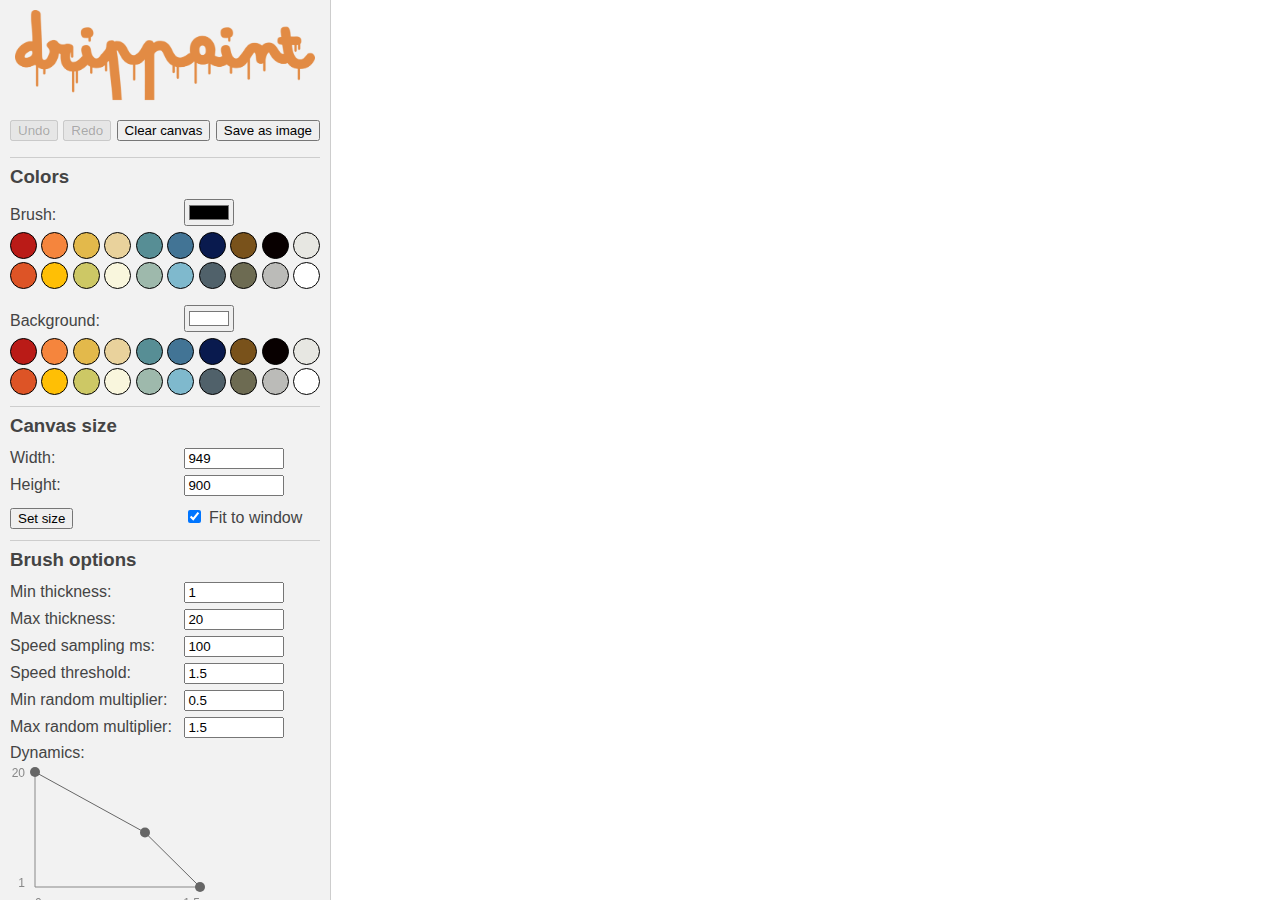
<file: drippaint/index.html>
<html>
    <head>
        <link rel="stylesheet" href="styles.css">
        <title>DripPaint</title>
    </head>
    <body>
        <div id="panel">
            <div id="logo"></div>
            <div style="display: flex; justify-content: space-between; margin-bottom: 16px;">
                <button id="undoBtn">Undo</button><button id="redoBtn">Redo</button><button id="clearBtn">Clear canvas</button><button id="saveImgBtn">Save as image</button>
            </div>
            <div class="section">
                <div class="sectionTitle">Colors</div>
                <div class="row">
                    <div class="col1">
                        Brush:
                    </div>
                    <div class="col2">
                        <input type="color" id="brushColor" value="#000000">
                    </div>
                </div>
                <div style="display: flex; justify-content: space-between; padding-top: 3px; padding-bottom: 3px">
                    <button class="colorChoice colorChoiceBrush" data-color="#BA1B17"></button>
                    <button class="colorChoice colorChoiceBrush" data-color="#F5853D"></button>
                    <button class="colorChoice colorChoiceBrush" data-color="#E3B94B"></button>
                    <button class="colorChoice colorChoiceBrush" data-color="#E9D29C"></button>
                    <button class="colorChoice colorChoiceBrush" data-color="#578E95"></button>
                    <button class="colorChoice colorChoiceBrush" data-color="#427495"></button>
                    <button class="colorChoice colorChoiceBrush" data-color="#091A4E"></button>
                    <button class="colorChoice colorChoiceBrush" data-color="#79521B"></button>
                    <button class="colorChoice colorChoiceBrush" data-color="#080000"></button>
                    <button class="colorChoice colorChoiceBrush" data-color="#E7E7E2"></button>
                </div>
                <div style="display: flex; justify-content: space-between; padding-bottom: 8px;">
                    <button class="colorChoice colorChoiceBrush" data-color="#DD5426"></button>
                    <button class="colorChoice colorChoiceBrush" data-color="#FFBF05"></button>
                    <button class="colorChoice colorChoiceBrush" data-color="#CDC865"></button>
                    <button class="colorChoice colorChoiceBrush" data-color="#F9F6DD"></button>
                    <button class="colorChoice colorChoiceBrush" data-color="#9EB9AC"></button>
                    <button class="colorChoice colorChoiceBrush" data-color="#7FB9CD"></button>
                    <button class="colorChoice colorChoiceBrush" data-color="#50616A"></button>
                    <button class="colorChoice colorChoiceBrush" data-color="#6D6B52"></button>
                    <button class="colorChoice colorChoiceBrush" data-color="#BBBBB8"></button>
                    <button class="colorChoice colorChoiceBrush" data-color="#FFFFFF"></button>
                </div>

                <div class="row" style="padding-top: 8px">
                    <div class="col1">
                        Background:
                    </div>
                    <div class="col2">
                        <input type="color" id="bgColor" value="#eeeeee">
                    </div>
                </div>
                <div style="display: flex; justify-content: space-between; padding-top: 3px; padding-bottom: 3px">
                    <button class="colorChoice colorChoiceBackground" data-color="#BA1B17"></button>
                    <button class="colorChoice colorChoiceBackground" data-color="#F5853D"></button>
                    <button class="colorChoice colorChoiceBackground" data-color="#E3B94B"></button>
                    <button class="colorChoice colorChoiceBackground" data-color="#E9D29C"></button>
                    <button class="colorChoice colorChoiceBackground" data-color="#578E95"></button>
                    <button class="colorChoice colorChoiceBackground" data-color="#427495"></button>
                    <button class="colorChoice colorChoiceBackground" data-color="#091A4E"></button>
                    <button class="colorChoice colorChoiceBackground" data-color="#79521B"></button>
                    <button class="colorChoice colorChoiceBackground" data-color="#080000"></button>
                    <button class="colorChoice colorChoiceBackground" data-color="#E7E7E2"></button>
                </div>
                <div style="display: flex; justify-content: space-between; padding-bottom: 3px">
                    <button class="colorChoice colorChoiceBackground" data-color="#DD5426"></button>
                    <button class="colorChoice colorChoiceBackground" data-color="#FFBF05"></button>
                    <button class="colorChoice colorChoiceBackground" data-color="#CDC865"></button>
                    <button class="colorChoice colorChoiceBackground" data-color="#F9F6DD"></button>
                    <button class="colorChoice colorChoiceBackground" data-color="#9EB9AC"></button>
                    <button class="colorChoice colorChoiceBackground" data-color="#7FB9CD"></button>
                    <button class="colorChoice colorChoiceBackground" data-color="#50616A"></button>
                    <button class="colorChoice colorChoiceBackground" data-color="#6D6B52"></button>
                    <button class="colorChoice colorChoiceBackground" data-color="#BBBBB8"></button>
                    <button class="colorChoice colorChoiceBackground" data-color="#FFFFFF"></button>
                </div>
            </div>


            <div class="section">
                <div class="sectionTitle">Canvas size</div>
                <div class="row">
                    <div class="col1">Width:</div>
                    <div class="col2"><input type="number" id="widthInput"></div>
                </div>
                <div class="row">
                    <div class="col1">Height:</div>
                    <div class="col2"><input type="number" id="heightInput"></div>
                </div>
                <div class="row" style="padding-top: 8px">
                    <div class="col1"><button id="setSizeBtn">Set size</button></div>
                    <div class="col2"><input type="checkbox" id="fitToWindowChkbox"> Fit to window</span></div>
                </div>
            </div>

            <div class="section">
                <div class="sectionTitle">Brush options</div>
                <div class="row">
                    <div class="col1">Min thickness:</div>
                    <div class="col2"><input type="number" id="minThicknessInput"></div>
                </div>
                <div class="row">
                    <div class="col1">Max thickness:</div>
                    <div class="col2"><input type="number" id="maxThicknessInput"></div>
                </div>
                <div class="row">
                    <div class="col1">Speed sampling ms:</div>
                    <div class="col2"><input type="number" id="speedSampleTimeInput"></div>
                </div>
                <div class="row">
                    <div class="col1">Speed threshold:</div>
                    <div class="col2"><input type="number" id="speedThresholdInput"></div>
                </div>
                <div class="row">
                    <div class="col1">Min random multiplier:</div>
                    <div class="col2"><input type="number" id="minRandomMultiplierInput"></div>
                </div>
                <div class="row">
                    <div class="col1">Max random multiplier:</div>
                    <div class="col2"><input type="number" id="maxRandomMultiplierInput"></div>
                </div>
                <div class="row">
                    Dynamics:<br>
                    <canvas id="brushOptionsCanvas" width="200" height="150"></canvas>
                </div>
                <p style="font-size: 9pt">
                    Control: double click = add point, right click = delete point
                </p>
                <div class="row" style="padding-top: 8px">
                    <button id="resetDotParamBtn">Reset brush options</button>
                </div>
            </div>

            <div class="section">
                <p style="font-size:10pt">
                    Note: Feel free to refresh or close the page and come back later, everything stays saved :)
                </p>
            </div>
        </div>
        <div id="canvas">
            <div id="canvasBack">
                <div id="canvasBackFrame"></div>
            </div>
            <canvas id="paintingCanvas" width="100%" height="100%"></canvas>
        </div>
        <script type="text/javascript" src="index.js"></script>
    </body>
</html>
</file>
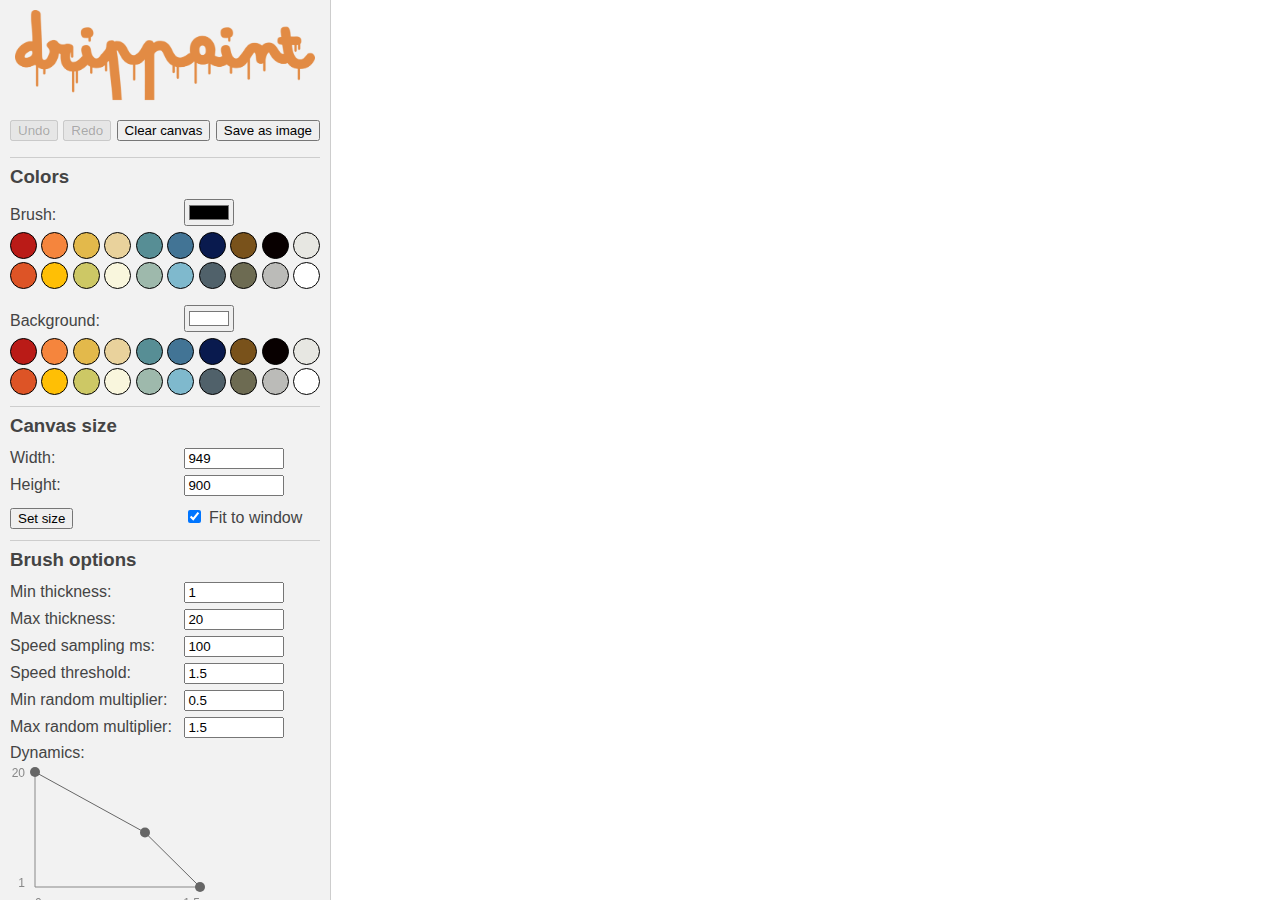
<file: pollockpaint/index.html>
<html>
    <head>
        <meta http-equiv="refresh" content="0; url=https://sedmicha.github.io/drippaint/">
    </head>
    <body>
        <p><a href="https://sedmicha.github.io/drippaint/">Redirect</a></p>
    </body>
</html>
</file>
<file: drippaint/styles.css>
body {
    display: flex;
    margin: 0;
    padding: 0;
    font-family: sans-serif;
    color: #444444;
}

.colorChoice {
    margin: 0;
    padding: 0;
    width: 27px;
    height: 27px;
    border-radius: 20px;
    border: 1px solid black;
}

.sectionTitle {
    font-size: 14pt;
    font-weight: bold;
    padding-bottom: 8px;
}

.section {
    border-top: 1px solid #cdcdcd;
    padding-top: 8px;
    padding-bottom: 8px;
}

input[type="number"] {
    width: 100px;
}

.row {
    padding-top: 3px;
    padding-bottom: 3px;
}

.col1 {
    width: 170px;
    display: inline-block;
}

.col2 {
    display: inline-block;
}

#logo {
    background-image: url("logo.png");
    background-position: center;
    background-size: contain;
    background-repeat: no-repeat;
    height: 110px;
}

#panel {
    flex-basis: 310px;
    flex-grow: 0;
    flex-shrink: 0;
    background: #f2f2f2;
    border-right: 1px solid #cdcdcd;
    padding: 10px;
    overflow-y: auto;
}

#canvas {
    flex-basis: auto;
    flex-grow: 1;
    flex-shrink: 1;
    background: #f2f2f2;
    display: flex;
    justify-content: center;
    align-items: center;
    overflow: hidden;
}

#canvas canvas {
    box-sizing: content-box;
    display: block;
    border: 1px solid #444444;
    box-shadow: 3px 3px 10px 3px #444444;
}
</file>
